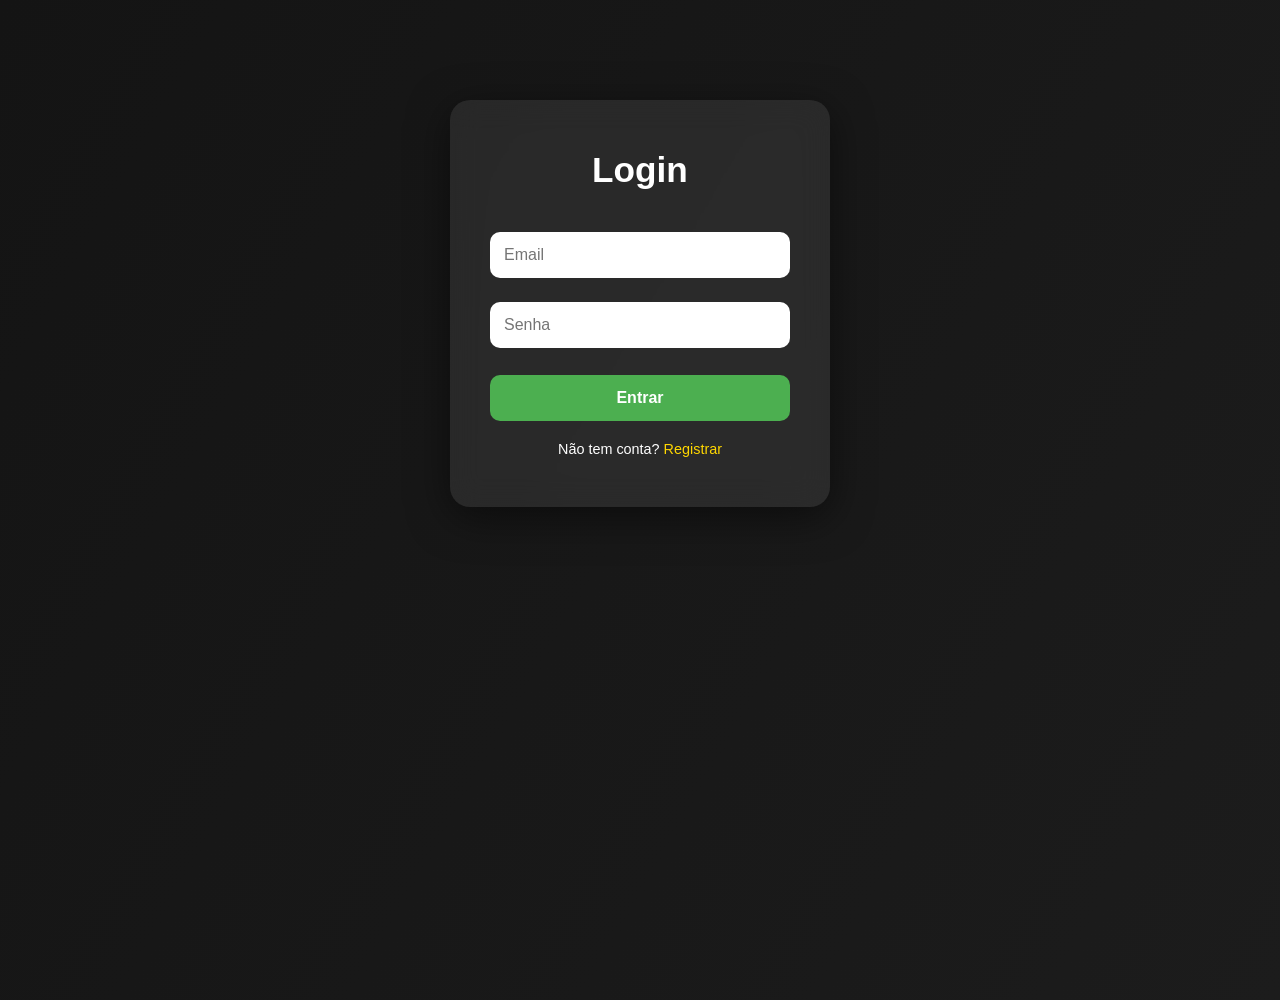
<file: ProjetoSite/target/classes/static/index.html>
<!DOCTYPE html>
<html lang="pt-BR">
<head>
    <meta charset="UTF-8">
    <title>Login - StreamFlix</title>
    <link rel="stylesheet" href="style.css">
</head>
<body>

<div class="container">
    <h1>Login</h1>

    <form id="loginForm">
        <input type="email" id="email" placeholder="Email" required>
        <input type="password" id="password" placeholder="Senha" required>
        <button type="submit">Entrar</button>
    </form>

    <p>Não tem conta? <a href="register.html">Registrar</a></p>
</div>

<script src="script.js"></script>
</body>
</html>
</file>
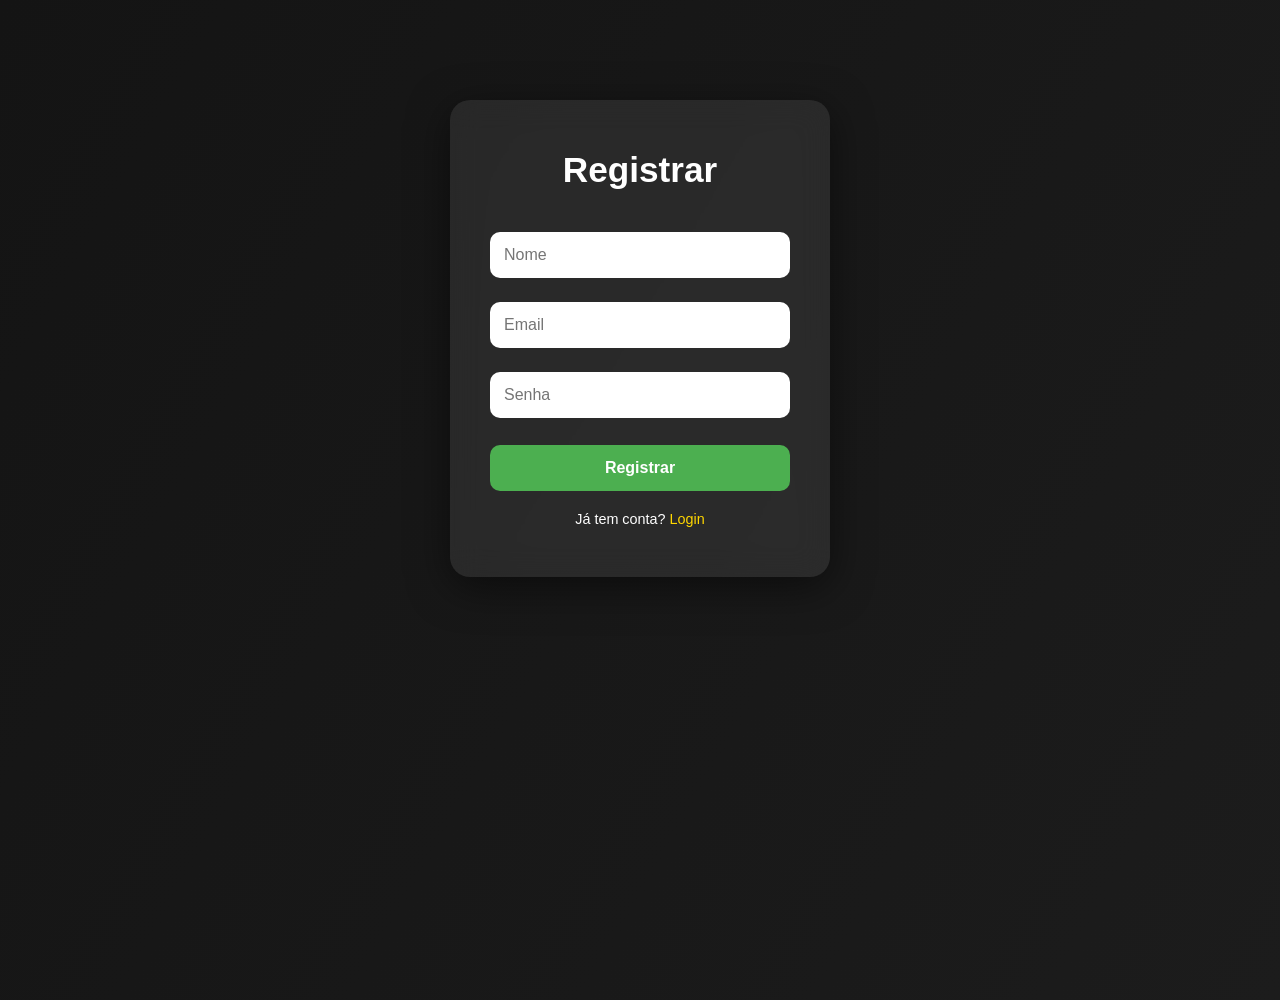
<file: ProjetoSite/target/classes/static/register.html>
<!DOCTYPE html>
<html lang="pt-BR">
<head>
    <meta charset="UTF-8">
    <title>Registrar - StreamFlix</title>
    <link rel="stylesheet" href="style.css">
</head>
<body>

<div class="container">
    <h1>Registrar</h1>

    <form id="registerForm">
        <input type="text" id="name" placeholder="Nome" required>
        <input type="email" id="email" placeholder="Email" required>
        <input type="password" id="password" placeholder="Senha" required>
        <button type="submit">Registrar</button>
    </form>

    <p>Já tem conta? <a href="index.html">Login</a></p>
</div>

<script src="script.js"></script>
</body>
</html>
</file>
<file: ProjetoSite/target/classes/static/style.css>
/* Reset geral */
* { margin:0; padding:0; box-sizing:border-box; }

/* ===== Corpo ===== */
body {
    font-family: 'Roboto', sans-serif;
    background: linear-gradient(120deg,#141414,#1c1c1c);
    color: #fff;
    min-height: 100vh;
}

/* ===== Login / Registro ===== */
.container {
    background: rgba(255,255,255,0.08);
    padding: 50px 40px;
    border-radius: 20px;
    backdrop-filter: blur(15px);
    box-shadow: 0 10px 40px rgba(0,0,0,0.5);
    width: 380px;
    text-align: center;
    margin: 100px auto;
}
.container h1 { margin-bottom: 30px; font-size: 2.2em; }
.container input { width: 100%; padding: 14px; margin: 12px 0; border-radius: 10px; border: none; outline: none; font-size: 1em; }
.container button { width: 100%; padding: 14px; margin-top: 15px; border-radius: 10px; border: none; background: #4caf50; color: #fff; font-weight: bold; font-size: 1em; cursor: pointer; transition: 0.3s; }
.container button:hover { background: #43a047; }
.container p { margin-top: 20px; font-size: 0.9em; }
.container a { color: #ffd700; text-decoration: none; }
.container a:hover { text-decoration: underline; }

/* ===== Dashboard ===== */
.dashboard-container {
    padding: 20px 50px;
    width: 100%;
    max-width: 1200px;
    margin: auto;
}

/* Boas-vindas */
.welcome-card {
    text-align: center;
    margin-bottom: 40px;
    opacity: 0;
    transform: translateY(-20px);
    transition: all 1s ease;
}
.welcome-card.fade-in { opacity: 1; transform: translateY(0); }
.typewriter { display:inline-block; border-right: 2px solid #ffd700; white-space: nowrap; overflow: hidden; }

/* Categorias */
.movie-category h2 { font-size: 1.8em; margin-bottom: 15px; text-shadow: 1px 1px 5px #000; }

/* Linha de filmes */
.movie-row {
    display: flex;
    gap: 15px;
    overflow-x: auto;
    padding-bottom: 15px;
    scroll-behavior: smooth;
}
.movie-row::-webkit-scrollbar { height: 10px; }
.movie-row::-webkit-scrollbar-thumb { background: #ffd700; border-radius: 5px; }
.movie-row::-webkit-scrollbar-track { background: #222; }

/* Cards */
.movie-card {
    min-width: 150px;
    cursor: pointer;
    transition: transform 0.3s, box-shadow 0.3s;
    text-align: center;
    position: relative;
    perspective: 1000px;
}
.movie-card img {
    width: 150px;
    height: 225px;
    border-radius: 10px;
    display: block;
}
.movie-card h3 {
    margin-top: 5px;
    font-size: 1em;
    text-align: center;
}

/* Hover 3D e botão play */
.movie-card:hover {
    transform: scale(1.15) rotateY(5deg);
    box-shadow: 0 20px 50px rgba(255,255,255,0.5);
    z-index: 10;
}
.movie-card .overlay {
    position: absolute;
    top: 0; left: 0;
    width: 100%; height: 100%;
    background: rgba(0,0,0,0.6);
    color: #fff;
    display: flex;
    flex-direction: column;
    justify-content: center;
    align-items: center;
    opacity: 0;
    border-radius: 10px;
    transition: opacity 0.3s;
}
.movie-card:hover .overlay { opacity: 1; }
.movie-card .overlay button {
    background: #ff0000;
    border: none;
    padding: 8px 12px;
    margin-top: 8px;
    border-radius: 5px;
    cursor: pointer;
    font-weight: bold;
    transition: 0.3s;
}
.movie-card .overlay button:hover { background: #cc0000; }

/* Pop-ups */
.toast {
    position: fixed;
    top: 30px;
    right: 30px;
    background: #4caf50;
    padding: 15px 25px;
    border-radius: 12px;
    box-shadow: 0 5px 20px rgba(0,0,0,0.4);
    opacity: 0;
    transform: translateX(100%);
    transition: all 0.5s ease;
    z-index: 999;
    color: #fff;
}
.toast.show { opacity: 1; transform: translateX(0); }
</file>
